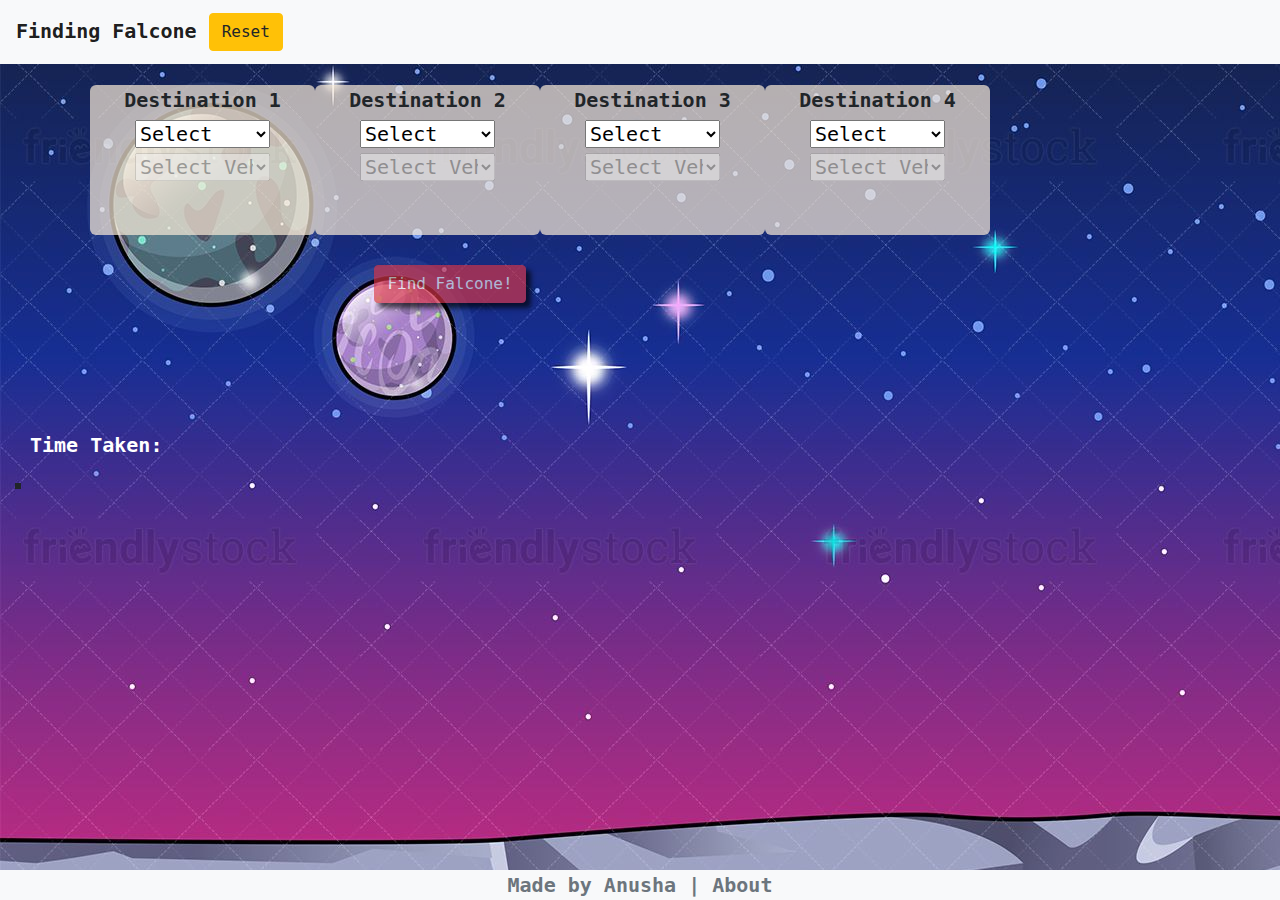
<file: Finding_falcone_Anusha/index.html>
<!DOCTYPE html>
<html lang="en">
<head>
  <meta charset="UTF-8">
  <meta http-equiv="X-UA-Compatible" content="IE=edge">
  <meta name="viewport" content="width=device-width, initial-scale=1.0">

  <title>Finding Falcone</title>
  <link rel = "icon" href = "icon.png" type = "image/x-icon"> 

  <link rel="stylesheet" href="style.css">
  <link rel="stylesheet" href="https://stackpath.bootstrapcdn.com/bootstrap/4.5.2/css/bootstrap.min.css"
        integrity="sha384-JcKb8q3iqJ61gNV9KGb8thSsNjpSL0n8PARn9HuZOnIxN0hoP+VmmDGMN5t9UJ0Z" crossorigin="anonymous" />
</head>

<body>
  <nav class="navbar navbar-expand-lg navbar-light bg-light ">
    <b class="navbar-brand" href="https://www.geektrust.in/events/code-with-geektrust9">Finding Falcone </a>
    <button class="btn btn-warning" id="reset" onclick="window.location.reload()">Reset</button>
  </nav>

  
  <p id="output"></p>

  <div id="selection">
    <div class="list">
      <label>Destination 1</label>
      <select id="0" autocomplete="on" name="planet0"  onmousedown="checkList(event)" onchange="selectPlanet(event)">
        <option selected disabled value="">Select</option>
        <!--Planet List-->
      </select>
      <select disabled id="v0" autocomplete="on" name="v0"  onmousedown="checkVehicleList(event)" onchange="selectVehicle(event)">
        <option selected disabled value="">Select Vehicle</option>
        <!--Vehicle List-->
      </select>
    </div>
    
    <div class="list">
      <label>Destination 2</label>
      <select id="1" autocomplete="on" name="planet1" onmousedown="checkList(event)" onchange="selectPlanet(event)">
        <option selected disabled value="">Select</option>
        <!--Planet List-->
      </select>
      <select disabled id="v1" autocomplete="on" name="v1"  onmousedown="checkVehicleList(event)" onchange="selectVehicle(event)">
        <option selected disabled value="">Select Vehicle</option>
        <!--Vehicle List-->
      </select>
    </div>
    
    <div class="list">
      <label>Destination 3</label>
      
      <select id="2" autocomplete="on" name="planet2" onmousedown="checkList(event)" onchange="selectPlanet(event)">
        <option selected disabled value="">Select</option>
        <!--Planet List-->
      </select>
      <select disabled id="v2" autocomplete="on" name="v2"  onmousedown="checkVehicleList(event)" onchange="selectVehicle(event)">
        <option selected disabled value="">Select Vehicle</option>
        <!--Vehicle List-->
      </select>
    </div>
    
    <div class="list">
      <label>Destination 4</label>
      
      <select id="3" autocomplete="on" name="planet3" onmousedown="checkList(event)" onchange="selectPlanet(event)">
        <option selected disabled value="">Select</option>
        <!--Planet List-->
      </select>
      <select disabled id="v3" autocomplete="on" name="v3"  onmousedown="checkVehicleList(event)" onchange="selectVehicle(event)">
        <option selected disabled value="">Select Vehicle</option>
        <!--Vehicle List-->
      </select>
    </div>

  </div>
  
  
  
  <br/>

  <button id="trigger" class="btn btn-danger" disabled="true" onclick="trigger(event)">
    Find Falcone!
  </button>

  <div id="time">
    Time Taken: <span id="total_time"></span>
  </div>
  <div id="inventory">
    
    <!--Vehicle inventory table-->
  </div>

  <footer class="footer bg-light">
    <div class="container">
      <span class="text-muted">Made by Anusha</span>
      <a href = "https://github.com/Anushakorivi/finding_falcone/tree/main/Finding_falcone_Anusha" target="_blank" class="text-muted" style="margin-right: 0; text-decoration: none;"> | About</a>
    </div>
  </footer>

  
  <script src="https://code.jquery.com/jquery-3.5.1.slim.min.js"
      integrity="sha384-DfXdz2htPH0lsSSs5nCTpuj/zy4C+OGpamoFVy38MVBnE+IbbVYUew+OrCXaRkfj"
      crossorigin="anonymous"></script>
  <script src="https://cdn.jsdelivr.net/npm/popper.js@1.16.1/dist/umd/popper.min.js"
      integrity="sha384-9/reFTGAW83EW2RDu2S0VKaIzap3H66lZH81PoYlFhbGU+6BZp6G7niu735Sk7lN"
      crossorigin="anonymous"></script>
  <script src="https://stackpath.bootstrapcdn.com/bootstrap/4.5.2/js/bootstrap.min.js"
      integrity="sha384-B4gt1jrGC7Jh4AgTPSdUtOBvfO8shuf57BaghqFfPlYxofvL8/KUEfYiJOMMV+rV"
      crossorigin="anonymous"></script>
  <!--<script type="module">-->
  <script src="index.js"></script>
  <script>
  
    /*
    import {
      getPlanets, 
      getVehicles, 
      createPlanetList,
      createVehicleList,
      updateVehicleInventory,
      populateTable,
      updateTime, 
      checkReady, 
      checkResult
    } from "/functions/index.js"; 
    */
    

    let planets, vehicles; // stores the complete details as provided by the server 
    let chosenPlanets = [], chosenVehicles = []; // stores the selected planets and resp. vehicles for the journey
    let timeStamps = []; // stores time taken for each of the journies

    (async function(){
        // localStorage.clear(); // clear previously stored results, if any
        
        planets = await getPlanets();   // Complete planet detail after modification
        vehicles = await getVehicles(); // Complete vehicle detail after modification
        
        populateTable(vehicles); // populate table 
        
        /***********************************************************************/
        function checkList(event){
          createPlanetList(planets, chosenPlanets, event);
        }

        /***********************************************************************/
        function selectPlanet(event){ // update selected planets
          let index = +event.target.id; 

          chosenPlanets[index] = event.target.value; // update index corressponding to the list w/ planet selected
          let chosenP = chosenPlanets[index]; 

          chosenVehicles[index] = null; // helps when planet selection is changed && as a result the vehicle is also deselected. This change needs to be reflected in chosenVehicles and in the inventory
          vehicles = updateVehicleInventory(chosenVehicles, vehicles); // update current No. of vehicles 

          // createVehicleList(vehicles, planets[chosenP].distance, event.target.id); // radio button list for the vehicles available for the journey
          createVehicleList(vehicles, chosenVehicles, planets[chosenP].distance, event);

          console.log("Planets:",chosenPlanets); // debug
        }
 
        /***********************************************************************/
        function checkVehicleList(event){
          let chosenP = chosenPlanets[+event.target.id.slice(-1)];
          
          createVehicleList(vehicles, chosenVehicles, planets[chosenP].distance, event);
        }

        /***********************************************************************/

        function selectVehicle(event){
         
          let index = +event.target.id.slice(-1);  // vehicle IDs format: v<id of planet list> 
                                                   // and <id of planet list> === array index

          chosenVehicles[index] = event.target.value; // update index corressponding to the list w/ vehicle selected 
          vehicles = updateVehicleInventory(chosenVehicles, vehicles); // update current No. of vehicles                                    
          
          let chosenV = chosenVehicles[index]; 
          let chosenP = chosenPlanets[index]; 

          /* Update time taken for the journey */
          timeStamps = updateTime(timeStamps,
                                    planets[chosenP].distance, 
                                    vehicles[chosenV].speed, 
                                    index);
         
          checkReady(timeStamps); // check to enable 'find falcon' button


          console.log("Vehicles:",chosenVehicles); // debug
          console.log("Times: ", timeStamps); // debug

        }

        /***********************************************************************/
        function trigger(event){
          document.getElementById(event.target.id).innerText = 'Searching...'; 
          checkResult(chosenPlanets, chosenVehicles, timeStamps);
        }
        
       
        //registering module based functions in the DOM in order for them to work
         
        window.selectPlanet = selectPlanet;
        window.selectVehicle = selectVehicle;
        window.trigger = trigger;   
        window.checkList = checkList;
        window.checkVehicleList = checkVehicleList;
    })();
  
  </script>
</body>
</html>
</file>
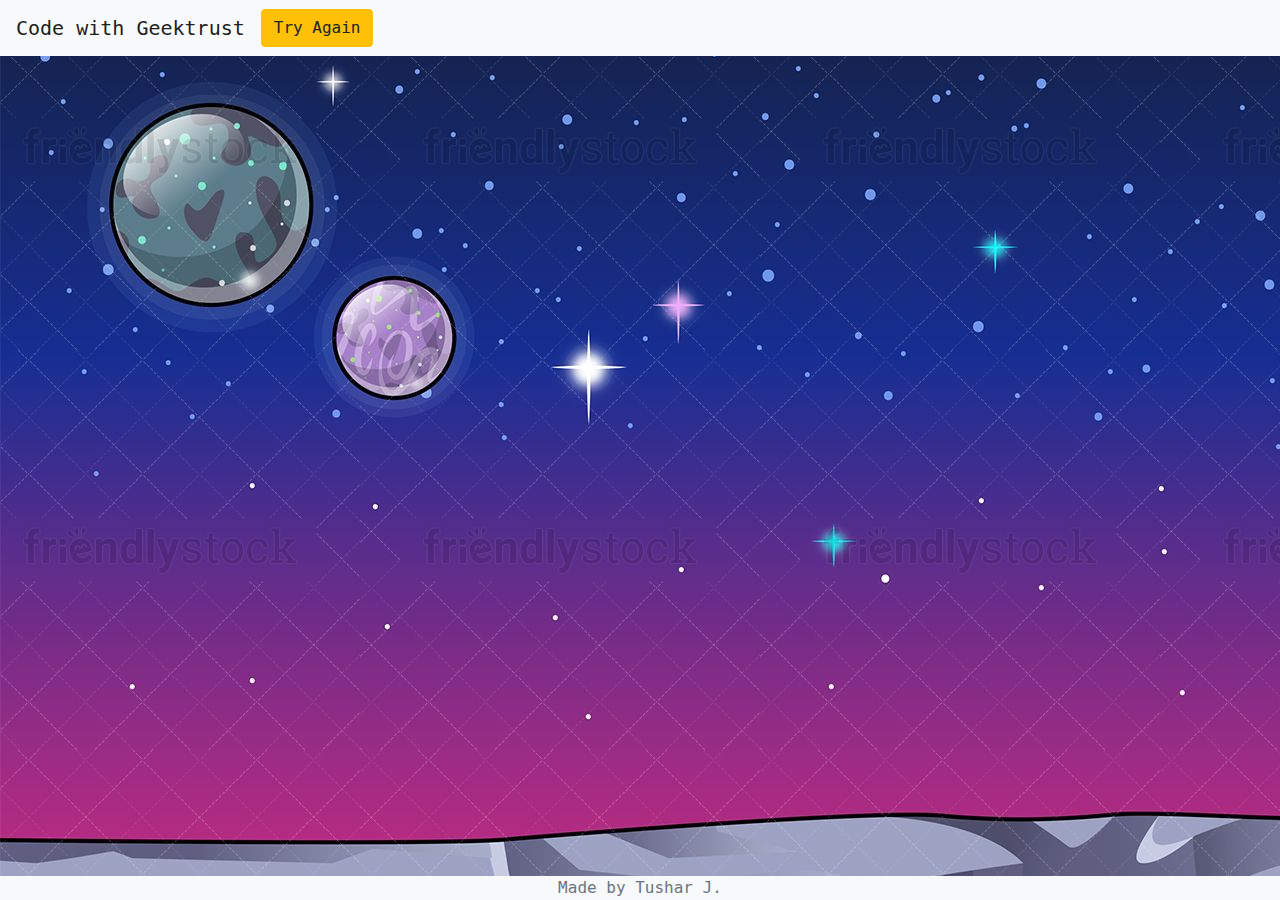
<file: Finding_falcone_Anusha/result.html>
<!DOCTYPE html>
<html lang="en">
    <head>
        <meta charset="UTF-8">
        <meta http-equiv="X-UA-Compatible" content="IE=edge">
        <meta name="viewport" content="width=device-width, initial-scale=1.0">

        <title>Finding Falcone</title>
        <link rel = "icon" href = "icon.png" type = "image/x-icon"> 
        
        <link rel="stylesheet" href="style.css">
        <link rel="stylesheet" href="https://stackpath.bootstrapcdn.com/bootstrap/4.5.2/css/bootstrap.min.css"
        integrity="sha384-JcKb8q3iqJ61gNV9KGb8thSsNjpSL0n8PARn9HuZOnIxN0hoP+VmmDGMN5t9UJ0Z" crossorigin="anonymous" />
    </head>
    <body>

        <nav class="navbar navbar-expand-lg navbar-light bg-light ">
            <a class="navbar-brand" href="https://www.geektrust.in/events/code-with-geektrust9">Code with Geektrust</a>
            <button class="btn btn-warning" id="reset" onclick="location.href='index.html'">Try Again</button>
        </nav>

        <div id="result">

        </div>

        <footer class="bg-light">
            <span class="text-muted">Made by Tushar J.</span>
        </footer>

        <!--
            <script type="module">
                import {
                    viewResult
                } from '/index.js';

                viewResult(); 
            </script>
        -->
        <script src="index.js"></script>
        <script>
            viewResult(); 
        </script>
      
        
    </body>
</html>
</file>
<file: Finding_falcone_Anusha/style.css>
* {
    font-family: monospace;
}

body{
    background-image: url('spacebackground.jpg');
}
#selection{
    width: 80%;
    margin: 0 auto; 
    display: flex;
    justify-content: space-between;
}

.list{
    
    display: flex; 
    flex-direction: column; 
    
    align-items: center;   
    min-width: 225px;  
    min-height: 150px;

    background-color:rgba(250, 235, 215, 0.7);
    border-radius: 6px;
}

.list > * {
    margin-bottom: 5px;
}

select {
    width: 135px; 
}

table {
    border: solid;
    text-align: center; 
}

td {
    border: dotted 2px;
}

th {
    margin: 50px;
    border: solid;
    
}


@media only screen and (max-width: 580px){
    #selection{
        flex-direction: column; 

    }

    .list{
        margin-bottom: 10px; 
       
        align-items: center;
    }

}


#trigger {
    box-shadow: 5px 5px 5px black;
    font-family: monospace;
    display: block;
    margin: 0 auto;
}

#trigger:active{
    box-shadow: none ;
    filter: 60%;
}

#time {
    position: absolute; 
    left: 30px;
    top: 430px;
    color: white;
}

#total_time {
    margin: 5px 0px 0px 5px;
}

#result {
    text-align: center;
    color: white;
}

#inventory {
    display: inline-block;
    border: solid;
    margin-left: 15px;
    margin-top: 180px;

    background-color: rgba(250, 235, 215, 0.7);
}

footer {
    position: fixed;
    left: 0;
    bottom: 0;
    width: 100%;
    
    text-align: center;
  }
</file>
